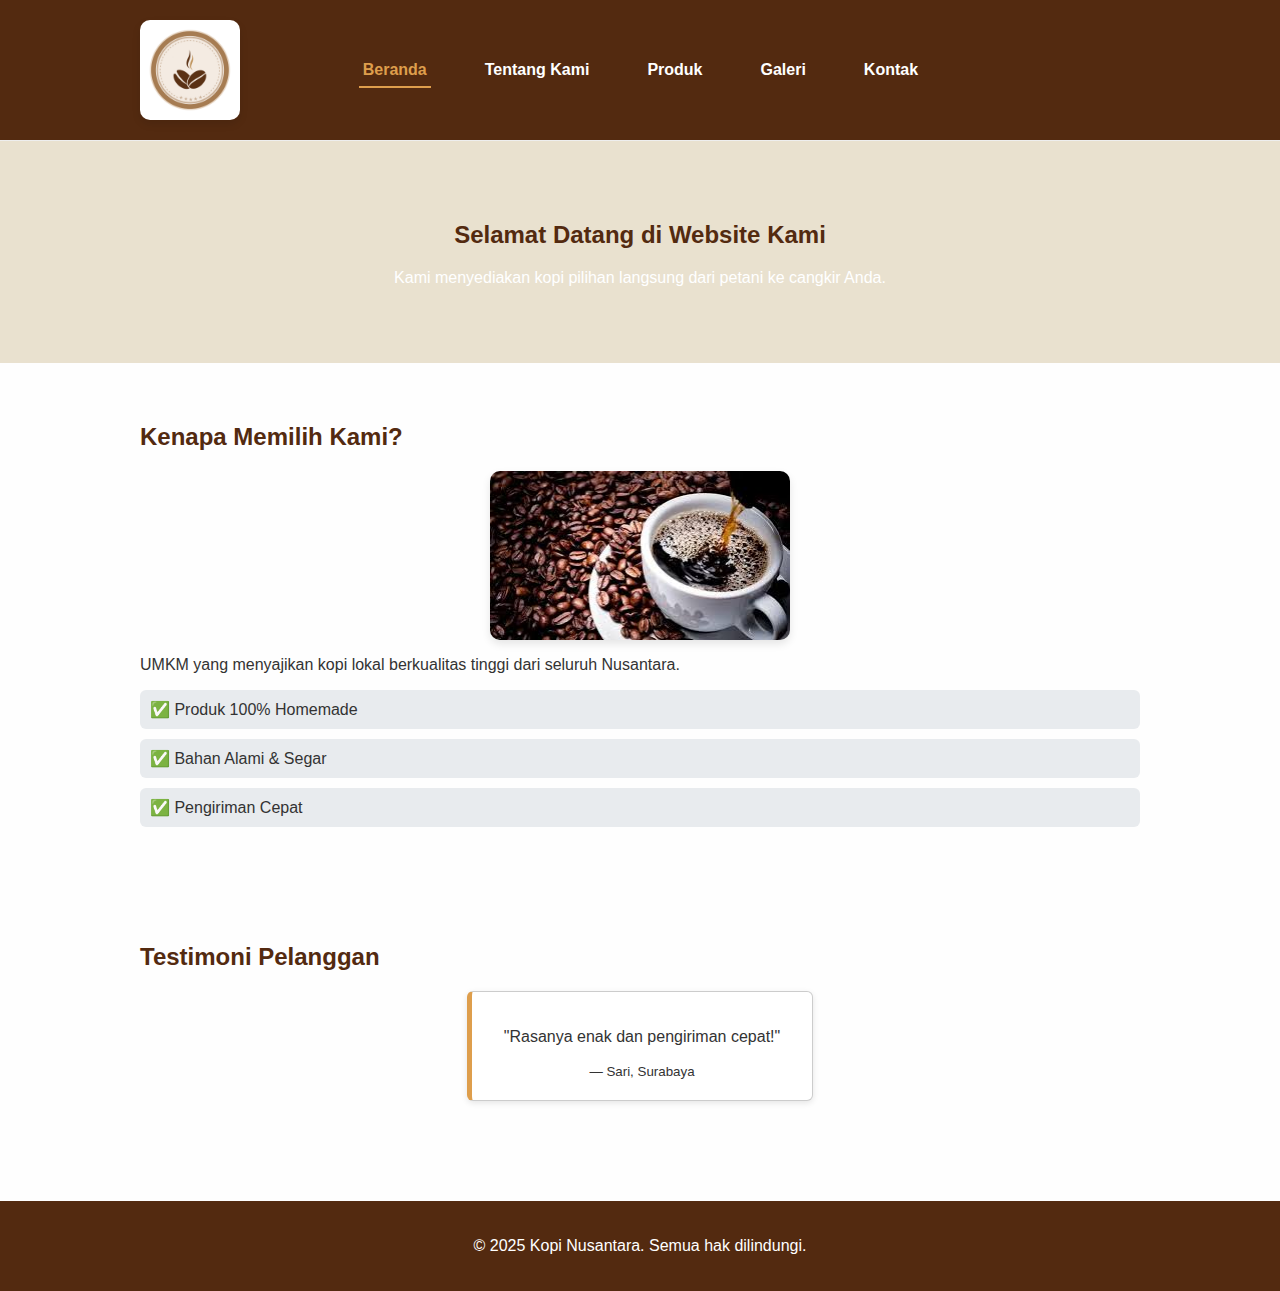
<file: index.html>
<!DOCTYPE html> 
<html lang="id"> 
 
<head> 
  <meta charset="UTF-8" /> 
  <meta name="viewport" content="width=device-width, initial-scale=1.0" /> 
  <title>Profil UMKM - Kopi Nusantara</title> 
  <link rel="stylesheet" href="style.css" /> 
</head> 
 
<body> 
 
  <nav> 
    <div class="nav-container"> 
      <div class="logo"> 
        <img src="images/logo2.png" alt="Logo Kopi Nusantara" /> 
      </div> 
      <ul class="nav-menu"> 
        <li><a href="index.html" class="active">Beranda</a></li> 
        <li><a href="tentang.html">Tentang Kami</a></li> 
        <li><a href="produk.html">Produk</a></li> 
        <li><a href="galeri.html">Galeri</a></li> 
        <li><a href="kontak.html">Kontak</a></li> 
      </ul> 
    </div> 
  </nav> 
 
  <header class="hero"> 
    <div class="container"> 
      <h2>Selamat Datang di Website Kami</h2> 
      <p>Kami menyediakan kopi pilihan langsung dari petani ke cangkir 
Anda.</p> 
    </div> 
  </header> 
 
  <section class="keunggulan"> 
    <div class="container"> 
      <h2>Kenapa Memilih Kami?</h2> 
      <img src="images/produk-1.jpeg" alt="Kopi Nusantara" width="30%" /> 
      <p>UMKM yang menyajikan kopi lokal berkualitas tinggi dari seluruh 
Nusantara.</p> 
      <ul class="fitur-list"> 
        <li>✅ Produk 100% Homemade</li> 
        <li>✅ Bahan Alami & Segar</li> 
        <li>✅ Pengiriman Cepat</li> 
      </ul> 
    </div> 
  </section> 
 
  <section class="testimoni"> 
    <div class="container"> 
      <h2>Testimoni Pelanggan</h2> 
      <div class="card"> 
        <p>"Rasanya enak dan pengiriman cepat!"</p> 
        <small>— Sari, Surabaya</small> 
      </div> 
    </div> 
  </section> 
 
  <footer> 
    <p>&copy; 2025 Kopi Nusantara. Semua hak dilindungi.</p> 
  </footer> 
  <script src="script.js"></script> 
</body> 
 
</html>
</file>
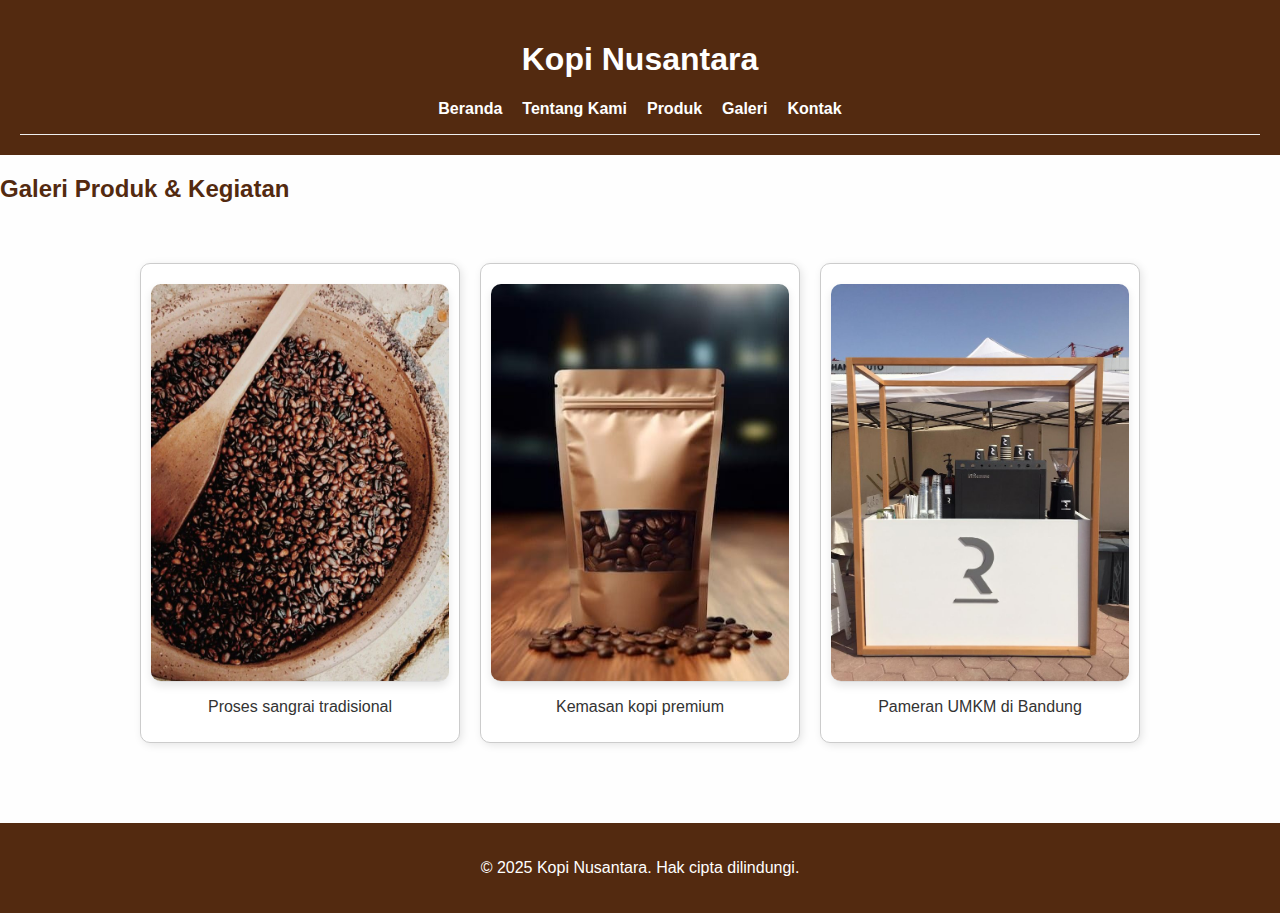
<file: galeri.html>
<!DOCTYPE html> 
<html lang="id"> 
<head> 
  <meta charset="UTF-8"> 
  <meta name="viewport" content="width=device-width, initial-scale=1.0"> 
  <title>Galeri - Kopi Nusantara</title> 
  <link rel="stylesheet" href="style.css"> 
</head> 
<body> 
  <header> 
    <h1>Kopi Nusantara</h1> 
    <nav> 
      <ul> 
        <li><a href="index.html">Beranda</a></li> 
        <li><a href="tentang.html">Tentang Kami</a></li> 
        <li><a href="produk.html">Produk</a></li> 
        <li><a href="galeri.html">Galeri</a></li> 
        <li><a href="kontak.html">Kontak</a></li> 
      </ul> 
    </nav > 
  </header> 

  <main> 
    <h2>Galeri Produk & Kegiatan</h2> 
    <section class="galeri"> 
      <div class="card"> 
        <img src="images/sangraifix.jpg" alt="Proses sangrai kopi"> 
        <p>Proses sangrai tradisional</p> 
      </div> 
      <div class="card"> 
        <img src="images/kemasan1.jpg" alt="Kemasan produk kopi" > 
        <p>Kemasan kopi premium</p> 
      </div> 
      <div class="card"> 
        <img src="images/stand.jpg" alt="Stand UMKM pameran"> 
        <p>Pameran UMKM di Bandung</p> 
      </div> 
    </section> 
  </main> 

  <footer> 
    <p>&copy; 2025 Kopi Nusantara. Hak cipta dilindungi.</p> 
  </footer> 
</body> 
</html>
</file>
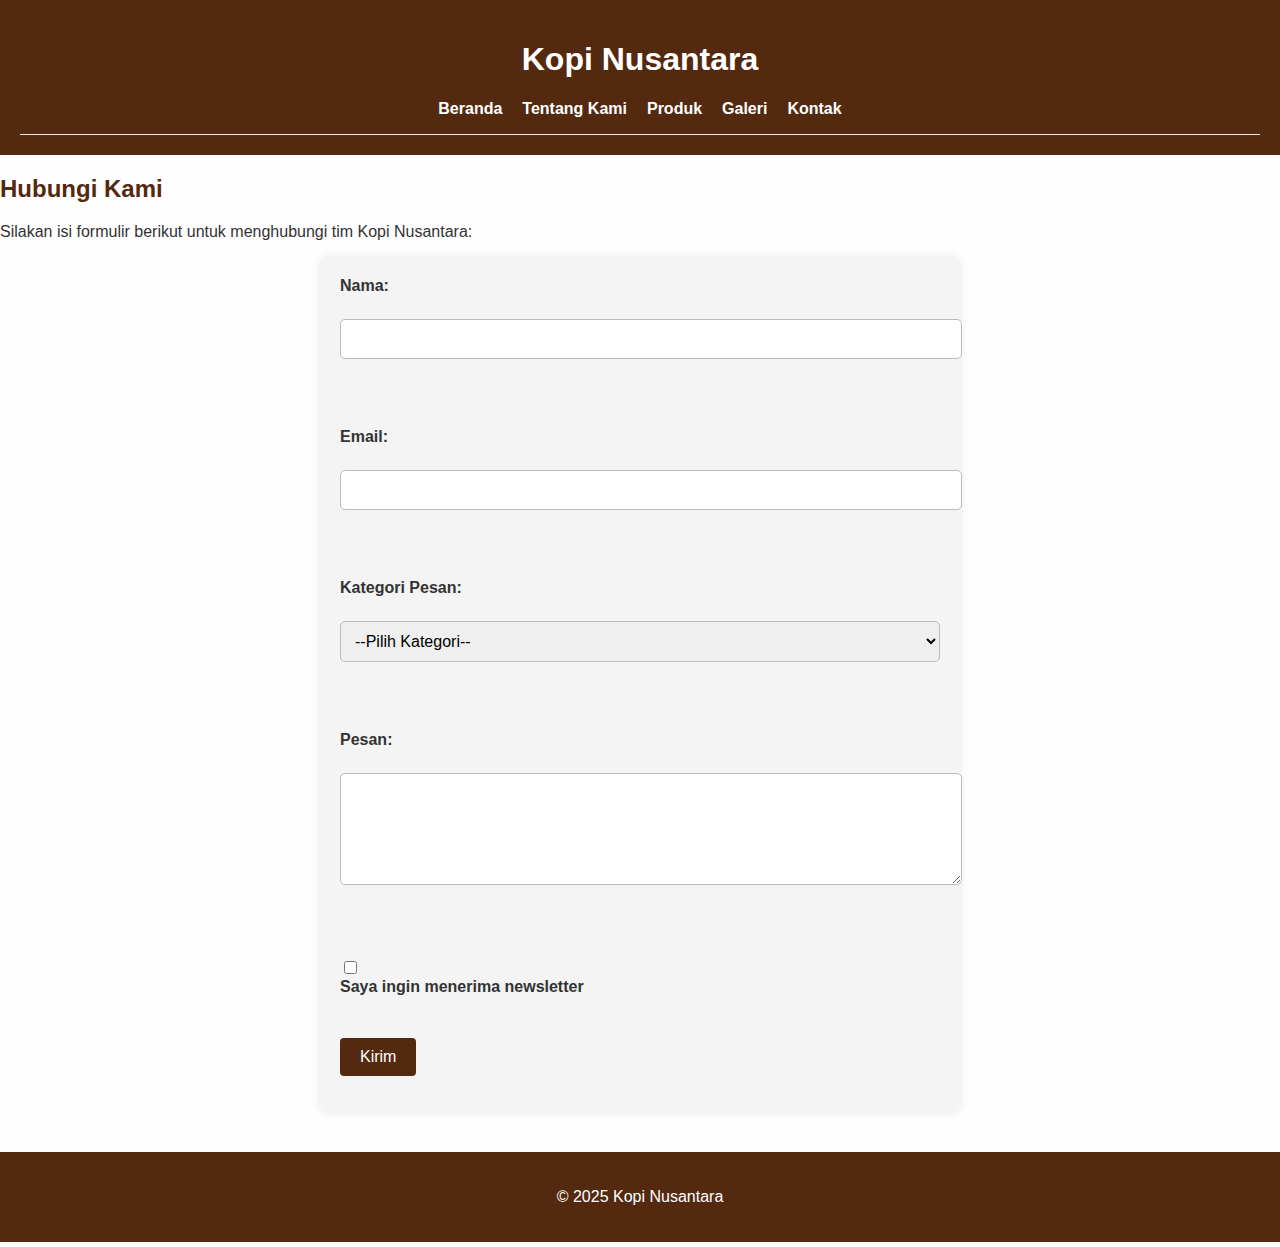
<file: kontak.html>
<!DOCTYPE html>
<html lang="id">
<head>
  <meta charset="UTF-8" />
  <meta name="viewport" content="width=device-width, initial-scale=1.0" />
  <title>Kontak - Kopi Nusantara</title>
  <link rel="stylesheet" href="style.css" />
</head>
<body>
  <header>
    <h1>Kopi Nusantara</h1>
    <nav>
      <ul>
        <li><a href="index.html">Beranda</a></li>
        <li><a href="tentang.html">Tentang Kami</a></li>
        <li><a href="produk.html">Produk</a></li>
        <li><a href="galeri.html">Galeri</a></li>
        <li><a href="kontak.html">Kontak</a></li>
      </ul>
    </nav>
  </header>

  <main>
    <h2>Hubungi Kami</h2>
    <p>Silakan isi formulir berikut untuk menghubungi tim Kopi Nusantara:</p>

  <form id="formKontak" action="#" method="post"> 
    <label for="nama">Nama:</label><br> 
    <input type="text" id="nama" name="nama"  /><br><br> 
    <span class="error" id="errorNama"></span><br><br>

    <label for="email">Email:</label><br> 
    <input type="email" id="email" name="email"  /><br><br> 
    <span class="error" id="errorEmail"></span><br><br>

    <label for="kategori">Kategori Pesan:</label><br> 
    <select id="kategori" name="kategori"> 
      <option value="">--Pilih Kategori--</option>
      <option value="umum">Umum</option> 
      <option value="produk">Produk</option> 
      <option value="kerjasama">Kerja Sama</option> 
    </select><br><br> 
    <span class="error" id="errorKategori"></span><br><br>

    <label for="pesan">Pesan:</label><br> 
    <textarea id="pesan" name="pesan" rows="5" cols="30"></textarea><br><br> 
    <span class="error" id="errorPesan"></span><br><br>

    <input type="checkbox" id="langganan" name="langganan" value="ya">
    <label for="langganan">Saya ingin menerima newsletter</label><br><br>

    <button type="submit">Kirim</button>

    <p id="errorMsg" style="color:red;"></p> 
  </form>
  </main>

  <footer>
    <p>&copy; 2025 Kopi Nusantara</p>
  </footer>
  <script type="module" src="js/form.js"></script> 
  <script type="module" src="js/newsletter.js"></script> 
  <script>
//     document.addEventListener("DOMContentLoaded", function () { 
//   const form = document.getElementById("formKontak"); 
//   const nama = document.getElementById("nama"); 
//   const email = document.getElementById("email"); 
//   const pesan = document.getElementById("pesan"); 
//   const errorMsg = document.getElementById("errorMsg"); 

//   form.addEventListener("submit", function (e) { 
//     e.preventDefault(); // mencegah reload halaman 

//     if (nama.value === "" || email.value === "" || pesan.value === "") { 
//       errorMsg.textContent = "Semua field harus diisi."; 
//     } else { 
//       errorMsg.textContent = ""; 
//       alert("Pesan berhasil dikirim!"); 
//       form.reset(); 
//     } 
//   }); 
// });

    const form = document.getElementById("formKontak"); 
    
    form.addEventListener("submit", function (event) { 
      let valid = true; 
    
      // Nama harus diisi  
      const nama = document.getElementById("nama"); 
      const errorNama = document.getElementById("errorNama"); 
      if (nama.value.trim() === "") { 
        errorNama.textContent = "Nama wajib diisi."; 
        valid = false; 
      } else { 
        errorNama.textContent = ""; 
      } 
    
      // Email harus valid dan domain harus @gmail.com 
      const email = document.getElementById("email"); 
      const errorEmail = document.getElementById("errorEmail"); 
      const emailPattern = /^[^ ]+@gmail\.com$/i; 
      if (!emailPattern.test(email.value)) { 
        errorEmail.textContent = "Email harus @gmail.com dan format benar."; 
        valid = false; 
      } else { 
        errorEmail.textContent = ""; 
      } 
    
      // Kategori harus dipilih 
      const kategori = document.getElementById("kategori"); 
      const errorKategori = document.getElementById("errorKategori"); 
      if (kategori.value === "") { 
        errorKategori.textContent = "Pilih salah satu kategori."; 
        valid = false; 
      } else { 
        errorKategori.textContent = ""; 
      } 
    
      // Pesan minimal 10 karakter 
      const pesan = document.getElementById("pesan"); 
      const errorPesan = document.getElementById("errorPesan"); 
      if (pesan.value.trim().length < 10) { 
        errorPesan.textContent = "Pesan minimal 10 karakter."; 
        valid = false; 
      } else { 
        errorPesan.textContent = ""; 
      } 
    
      if (!valid) { 
        event.preventDefault(); // Gagalkan submit 
      } else { 
       // alert("Pesan berhasil dikirim!"); 
        //form.reset(); 
      } 
    
    });

    document.getElementById("nama").addEventListener("blur", function () { 
      const errorNama = document.getElementById("errorNama"); 
      if (this.value.trim() === "") { 
        errorNama.textContent = "Nama wajib diisi."; 
      } else { 
        errorNama.textContent = ""; 
      } 
    }); 
    
    document.getElementById("pesan").addEventListener("input", function () { 
      const errorPesan = document.getElementById("errorPesan"); 
      if (this.value.trim().length < 10) { 
        errorPesan.textContent = "Pesan minimal 10 karakter."; 
      } else { 
        errorPesan.textContent = ""; 
      } 
    });

    document.getElementById("langganan").addEventListener("change", function () 
    { 
      if (this.checked) { 
        alert("Terima kasih telah berlangganan newsletter!"); 
      } 
    }); 
  </script>
</body>

</html>
</file>
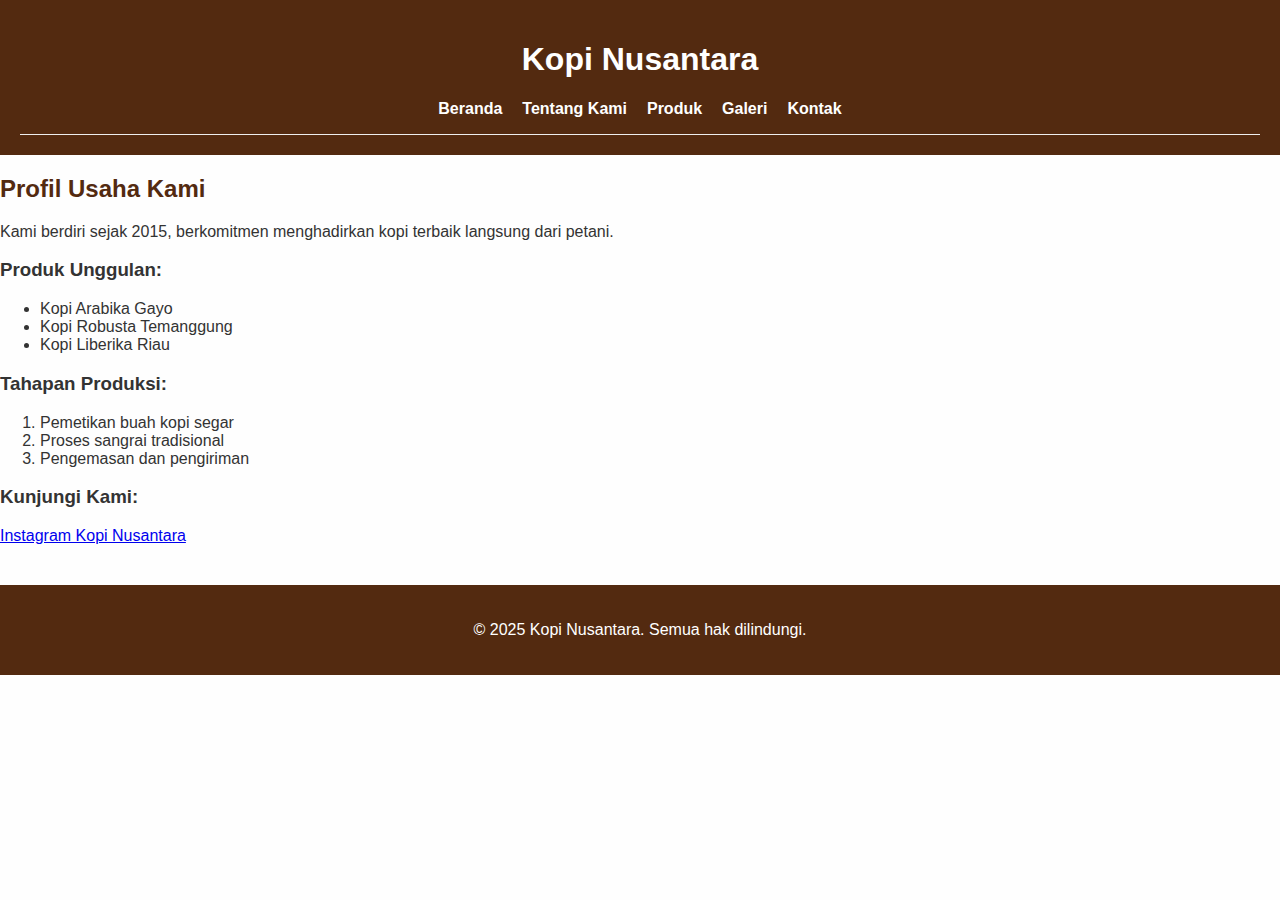
<file: tentang.html>
<!DOCTYPE html> 
<html lang="id"> 
<head> 
<meta charset="UTF-8" /> 
<meta name="viewport" content="width=device-width, initial-scale=1.0" /> 
<title>Tentang Kami - Kopi Nusantara</title> 
<link rel="stylesheet" href="style.css" /> 
</head> 
<body> 
<header> 
<h1>Kopi Nusantara</h1> 
    <nav> 
      <ul> 
        <li><a href="index.html">Beranda</a></li> 
        <li><a href="tentang.html">Tentang Kami</a></li> 
        <li><a href="produk.html">Produk</a></li> 
        <li><a href="galeri.html">Galeri</a></li> 
        <li><a href="kontak.html">Kontak</a></li> 
      </ul> 
    </nav>
  </header>

  <main>
      <h2>Profil Usaha Kami</h2>
      <p>Kami berdiri sejak 2015, berkomitmen menghadirkan kopi terbaik langsung dari petani.</p>

      <h3>Produk Unggulan:</h3>
      <ul>
        <li>Kopi Arabika Gayo</li>
        <li>Kopi Robusta Temanggung</li>
        <li>Kopi Liberika Riau</li>
      </ul>

      <h3>Tahapan Produksi:</h3>
      <ol>
        <li>Pemetikan buah kopi segar</li>
        <li>Proses sangrai tradisional</li>
        <li>Pengemasan dan pengiriman</li>
      </ol>

      <h3>Kunjungi Kami:</h3>
      <p>
        <a href="https://instagram.com/kopinusantara" target="_blank">
          Instagram Kopi Nusantara
        </a>
      </p>
    </main>

  <footer>
    <p>&copy; 2025 Kopi Nusantara. Semua hak dilindungi.</p>
  </footer>
</body>
</html>
</file>
<file: style.css>
/* Gaya umum halaman */
body {
    font-family: 'Segoe UI', sans-serif;
    background-color: #fefefe;
    color: #333;
    margin: 0;
    padding: 0;
}

/* Header */
header {
    background-color: #532a10;
    color: white;
    padding: 20px;
    text-align: center;
}

nav ul {
    list-style: none;
    padding: 0;
    display: flex;
    justify-content: center;
    gap: 20px;
}

nav ul li a {
    text-decoration: none;
    color: white;
    font-weight: bold;
}

/* Judul halaman */
h2 {
    color: #532a10;
}

/* Tabel produk */
table {
    width: 100%;
    border-collapse: collapse;
    margin-top: 20px;
}

th, td {
    border: 1px solid #ccc;
    padding: 12px;
    text-align: left;
}

th {
    background-color: #eee;
}

/* kode CSS Sebelumnya */

/* Footer lebih menarik */
footer { 
  background-color: #532a10; 
  color: white; 
  text-align: center; 
  padding: 20px; 
  margin-top: 40px; 
}

/* Styling form */
form { 
  max-width: 600px; 
  margin: 0 auto; 
  background-color: #f4f4f4; 
  padding: 20px; 
  border-radius: 8px; 
  box-shadow: 0 0 10px rgba(0,0,0,0.1); 
}

form label { 
  display: block; 
  margin-bottom: 6px; 
  font-weight: bold; 
  color: #333; 
}

form input[type="text"], 
form input[type="email"], 
form textarea, 
form select { 
  width: 100%; 
  padding: 10px; 
  border: 1px solid #bbb; 
  border-radius: 5px; 
  margin-bottom: 15px; 
  font-size: 1rem; 
}

form input[type="checkbox"] { 
  margin-right: 5px; 
}

form button[type="submit"] { 
  background-color: #532a10; 
  color: white; 
  border: none; 
  padding: 10px 20px; 
  font-size: 1rem; 
  border-radius: 4px; 
  cursor: pointer; 
  transition: background 0.3s ease; 
}

form button[type="submit"]:hover { 
  background-color: #75401b; 
}

/* Gambar dengan card */
img { 
  max-width: 100%; 
  height: auto; 
  display: block; 
  margin: 10px auto; 
  border-radius: 10px; 
  box-shadow: 0 4px 8px rgba(0,0,0,0.1); 
}

/* Card container untuk produk atau galeri */
.card { 
  background-color: #fff; 
  border-radius: 10px; 
  box-shadow: 0 4px 12px rgba(0,0,0,0.08); 
  padding: 16px; 
  margin: 20px auto; 
  max-width: 600px; 
  text-align: center; 
}

.galeri { 
  display: grid; 
  grid-template-columns: repeat(auto-fit, minmax(250px, 1fr)); 
  gap: 20px; 
  padding: 20px; 
  max-width: 1000px; 
  margin: 0 auto; 
}

.galeri { 
  display: flex; 
  flex-wrap: wrap; 
  gap: 20px; 
  justify-content: center; 
  padding: 20px; 
} 
 
.card { 
  flex: 1 1 250px; 
  max-width: 300px; 
  background-color: #fff; 
  border: 1px solid #ccc; 
  border-radius: 10px; 
  box-shadow: 2px 2px 8px rgba(0,0,0,0.1); 
  overflow: hidden; 
  text-align: center; 
  padding: 10px; 
} 
 
.card img { 
  width: 100%; 
  height: auto; 
  border-bottom: 1px solid #ddd; 
} 
 
/* Responsif untuk layar kecil */ 
@media (max-width: 768px) { 
  .galeri { 
    flex-direction: column; 
    align-items: center; 
  } 
  .card { 
    max-width: 90%;
  }
}
.container { 
  max-width: 1000px; 
  margin: 0 auto; 
  padding: 0 20px; 
} 
 
nav { 
  background-color: #532a10; 
  position: sticky; 
  top: 0; 
  z-index: 1000; 
  border-bottom: 1px solid #eee; 
} 
 
nav ul { 
  list-style: none; 
  padding: 0; 
  display: flex; 
  justify-content: center; 
  gap: 20px; 
} 
 
nav ul li a { 
  text-decoration: none; 
  color: white; 
  font-weight: bold; 
} 
 
.nav-container { 
  max-width: 1000px; 
  margin: 0 auto; 
  padding: 10px 20px; 
  display: flex; 
  align-items: center; 
  /* flex-wrap: wrap; */ 
} 
 
.logo img { 
  height: 100px;  
  width: auto; 
} 
 
.nav-menu { 
  display: flex; 
  gap: 30px; 
  justify-content: center; 
  flex-grow:0.75;  
  list-style: none; 
  padding: 0; 
  margin: 0; 
} 
 
.nav-menu li { 
  margin-right: 20px; 
} 
 
.nav-menu li a { 
  text-decoration: none; 
  color: white; 
  padding: 8px 4px; 
  border-bottom: 2px solid transparent; 
  transition: 0.3s ease; 
} 
 
.nav-menu li a:hover, 
.nav-menu li a.active { 
  color: #de9e4c; 
  border-bottom: 2px solid #de9e4c; 
} 
 
.hero { 
  background: #e9e1cf; 
  padding: 60px 0; 
  text-align: center; 
} 
 
.hero h1 { 
  font-size: 2.5em; 
} 
 
.keunggulan, .testimoni { 
  padding: 40px 0; 
} 
 
.fitur-list { 
  list-style: none; 
  padding-left: 0; 
} 
 
.fitur-list li { 
  margin-bottom: 10px; 
  background: #e8ebee; 
  padding: 10px; 
  border-radius: 6px; 
} 
 
.testimoni .card { 
  background-color: #fff; 
  padding: 20px; 
  border-left: 5px solid #de9e4c; 
  box-shadow: 0 2px 6px rgba(0,0,0,0.1); 
  border-radius: 6px; 
  margin-top: 20px; 
}
.error {
    color: red;
    font-size: 0.8rem;
}
</file>
